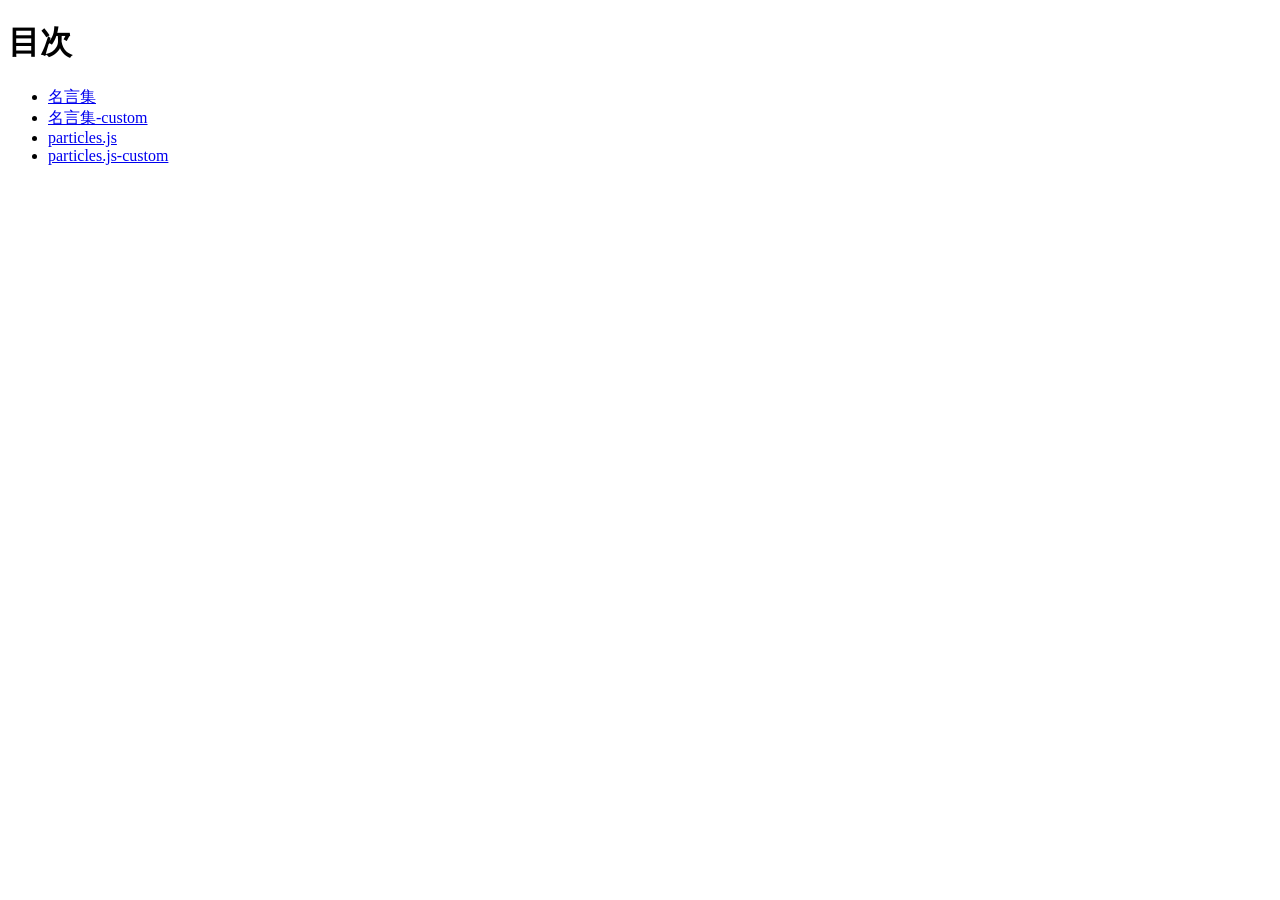
<file: index.html>
<!doctype html>
<html lang="ja">
  <head>
    <meta charset="utf-8">
    <title>20261008-hc</title>
  </head>

  <body>
    <h1>目次</h1>
    <ul>
      <li><a href="meigen/index.html">名言集</a></li>
      <li><a href="meigen-custom/index.html">名言集-custom</a></li>
      <li><a href="particles/index.html">particles.js</a></li>
      <li><a href="particles-custom/index.html">particles.js-custom</a></li>
    </ul>
  </body>
</html>
</file>
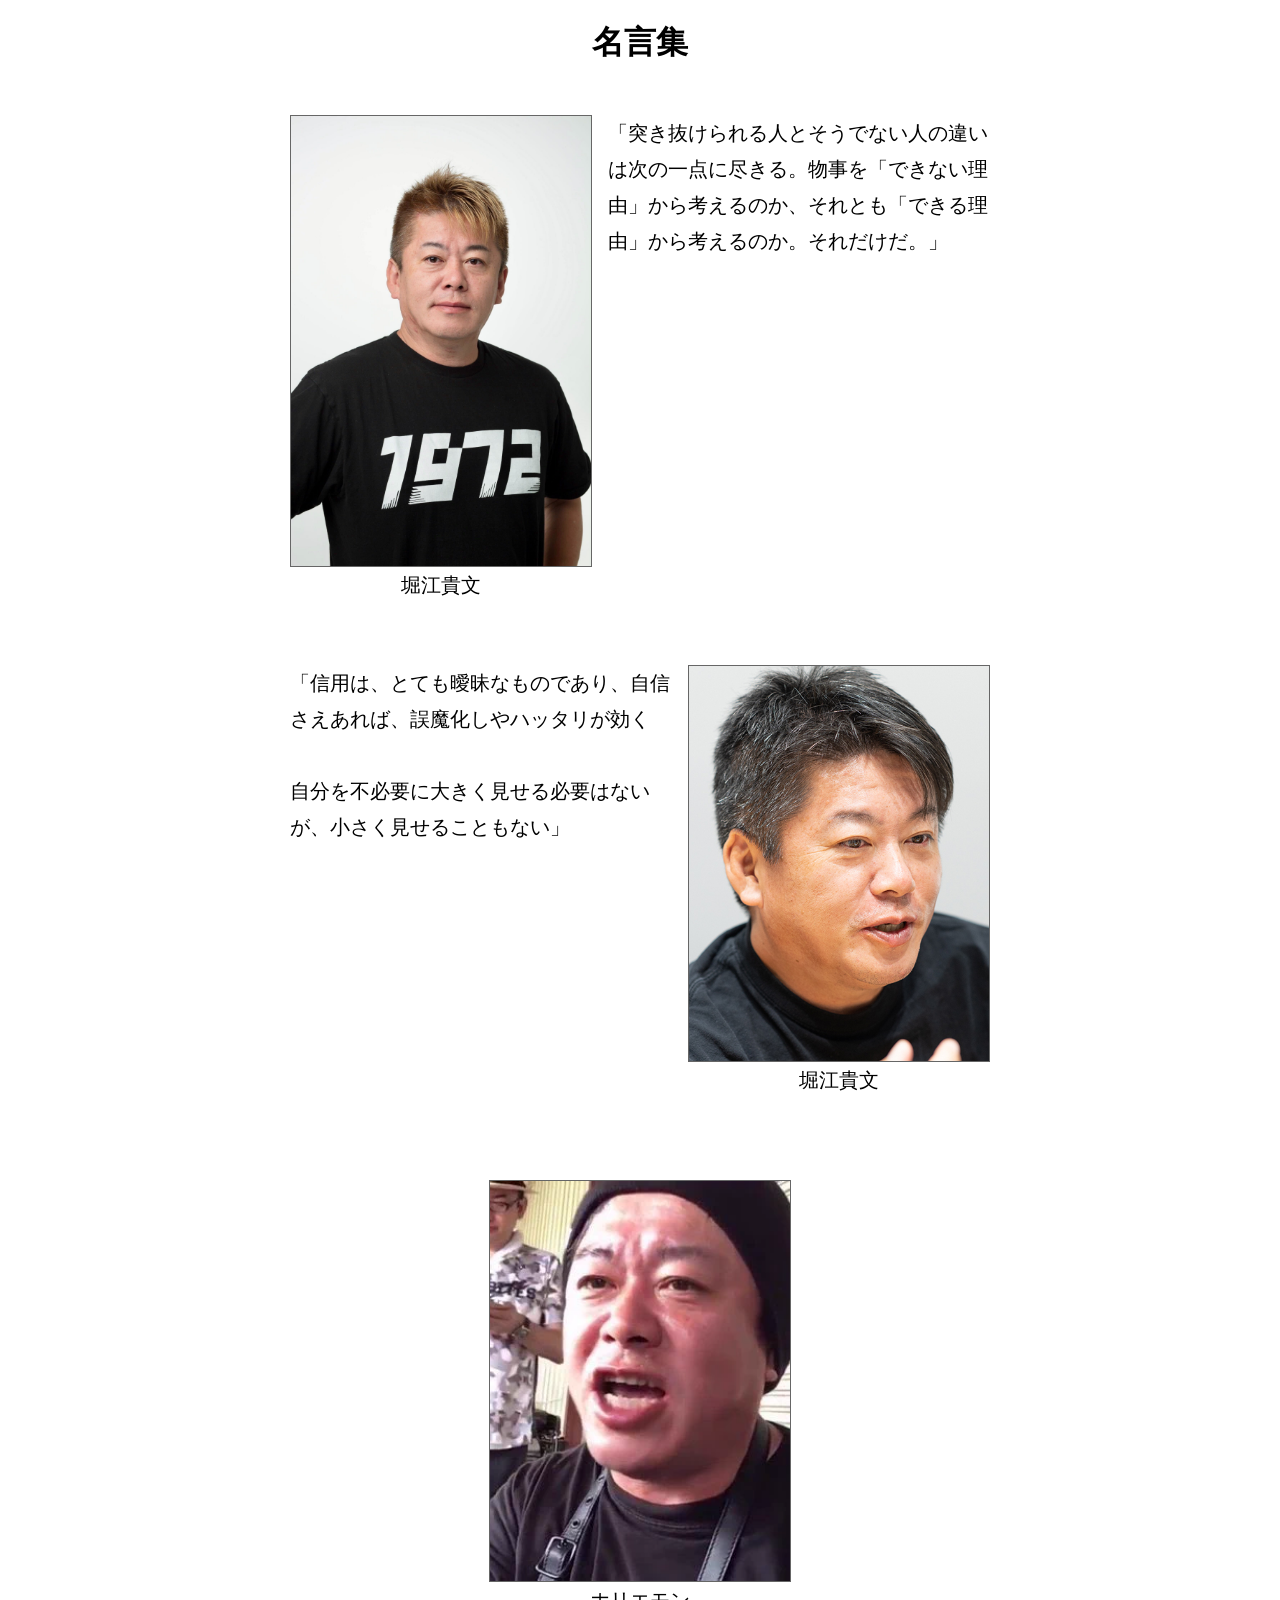
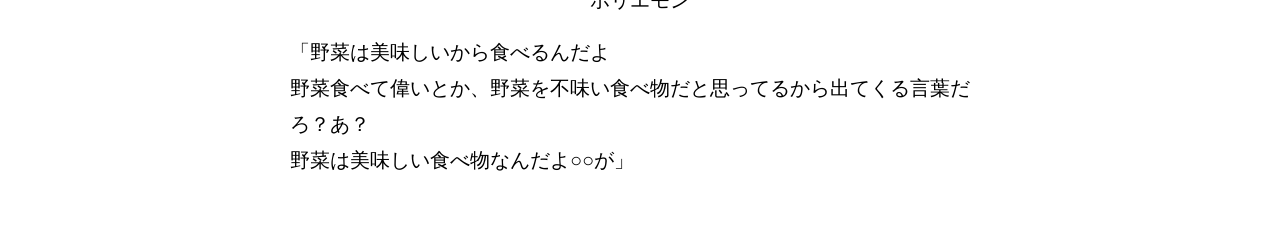
<file: meigen-custom/index.html>
<!DOCTYPE html>
<html lang="en">
<head>
	<meta charset="UTF-8">
	<link rel="stylesheet" href="css/style.css">
	<title>名言集</title>
</head>
<body>
    <div class="wrapper">
        <h1>名言集</h1>
        <div class="left-box">
            <figure>
                <img src="images/horie-2.jpg" alt="堀江貴文-1">
                <figcaption>堀江貴文</figcaption>
            </figure>
            <p>
                「突き抜けられる人とそうでない人の違いは次の一点に尽きる。物事を「できない理由」から考えるのか、それとも「できる理由」から考えるのか。それだけだ。」
            </p>
        </div>

        <div class="right-box">
            <figure>
                <img src="images/horie-1.jpg" alt="堀江貴文-2">
                <figcaption>堀江貴文</figcaption>
            </figure>
            <p>
                「信用は、とても曖昧なものであり、自信さえあれば、誤魔化しやハッタリが効く<br><br>
                自分を不必要に大きく見せる必要はないが、小さく見せることもない」
            </p>
        </div>

        <div class="center-box">
            <figure>
                <img src="images/yasai.webp" alt="ホリエモン">
                <figcaption>ホリエモン</figcaption>
            </figure>
            <p>
                「野菜は美味しいから食べるんだよ<br>
                野菜食べて偉いとか、野菜を不味い食べ物だと思ってるから出てくる言葉だろ？あ？<br>
                野菜は美味しい食べ物なんだよ○○が」
            </p>
        </div>
    </div>
</body>
</html>
</file>
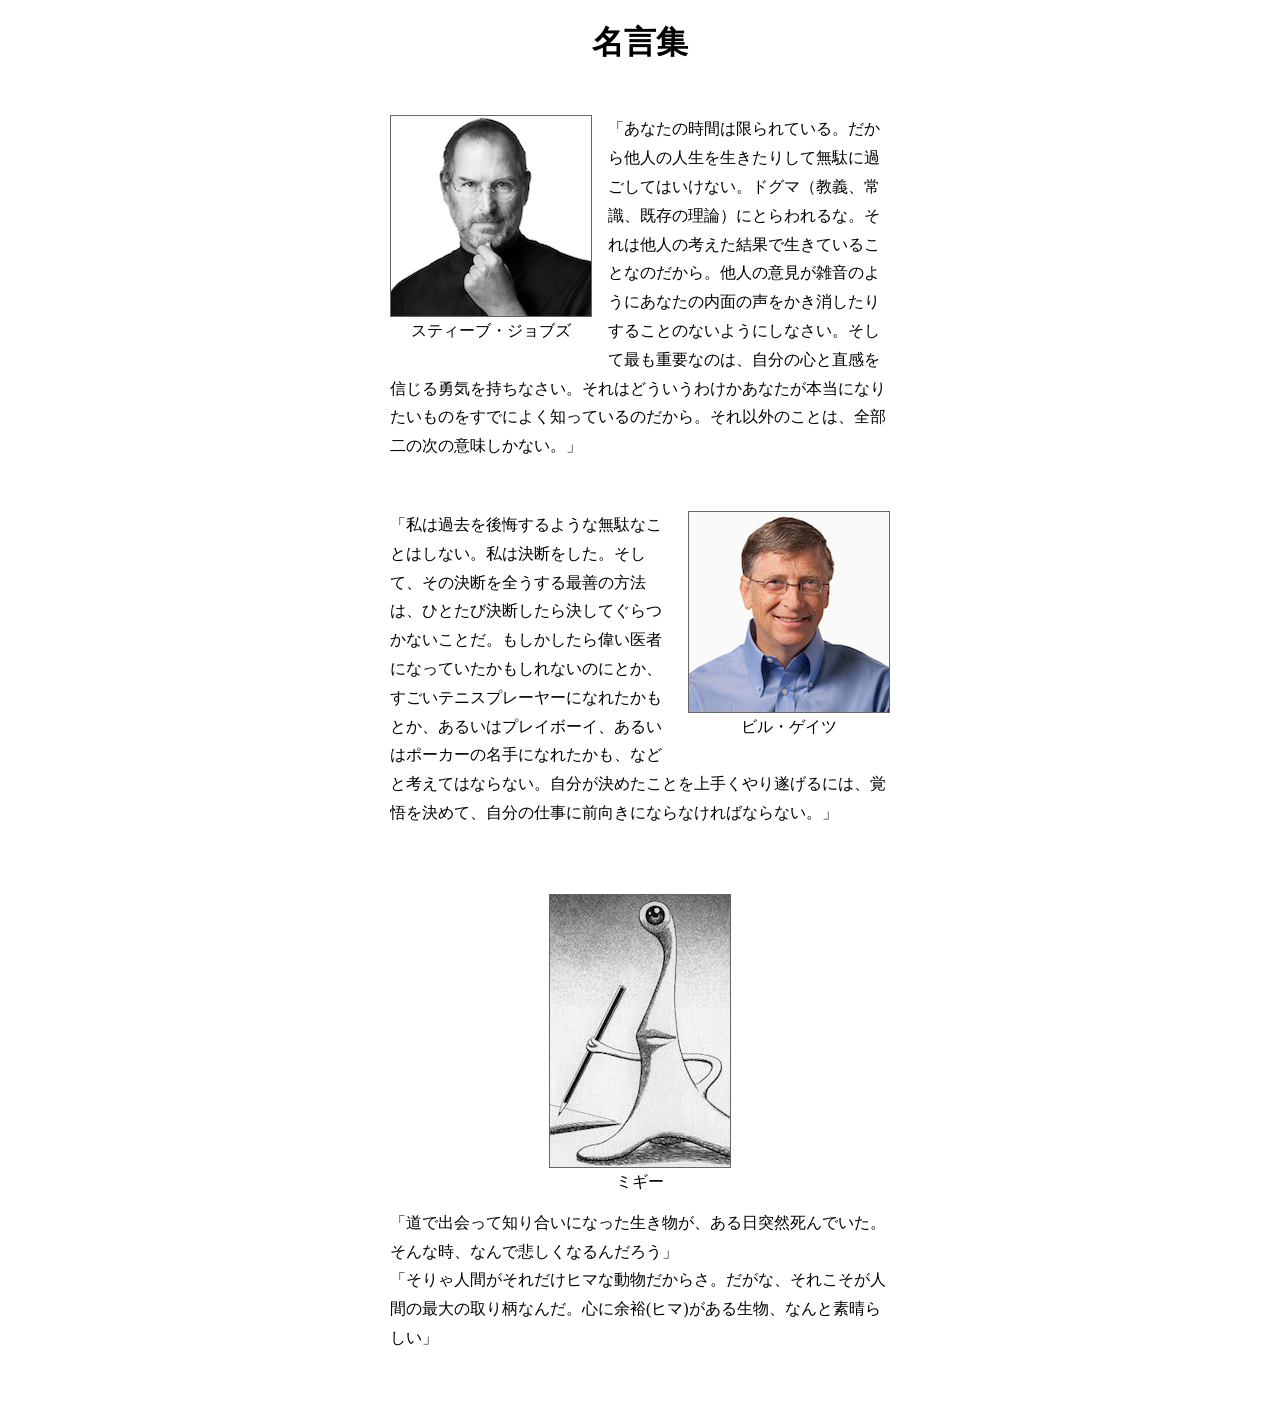
<file: meigen/index.html>
<!DOCTYPE html>
<html lang="en">
<head>
	<meta charset="UTF-8">
	<link rel="stylesheet" href="css/style.css">
	<title>名言集</title>
</head>
<body>
    <div class="wrapper">
        <h1>名言集</h1>
        <div class="left-box">
            <figure>
                <img src="images/jobz.png" alt="スティーブ・ジョブズ">
                <figcaption>スティーブ・ジョブズ</figcaption>
            </figure>
            <p>
                「あなたの時間は限られている。だから他人の人生を生きたりして無駄に過ごしてはいけない。ドグマ（教義、常識、既存の理論）にとらわれるな。それは他人の考えた結果で生きていることなのだから。他人の意見が雑音のようにあなたの内面の声をかき消したりすることのないようにしなさい。そして最も重要なのは、自分の心と直感を信じる勇気を持ちなさい。それはどういうわけかあなたが本当になりたいものをすでによく知っているのだから。それ以外のことは、全部二の次の意味しかない。」
            </p>
        </div>

        <div class="right-box">
            <figure>
                <img src="images/gates.jpg" alt="ビル・ゲイツ">
                <figcaption>ビル・ゲイツ</figcaption>
            </figure>
            <p>
                「私は過去を後悔するような無駄なことはしない。私は決断をした。そして、その決断を全うする最善の方法は、ひとたび決断したら決してぐらつかないことだ。もしかしたら偉い医者になっていたかもしれないのにとか、すごいテニスプレーヤーになれたかもとか、あるいはプレイボーイ、あるいはポーカーの名手になれたかも、などと考えてはならない。自分が決めたことを上手くやり遂げるには、覚悟を決めて、自分の仕事に前向きにならなければならない。」
            </p>
        </div>

        <div class="center-box">
            <figure>
                <img src="images/migi.jpg" alt="ミギー">
                <figcaption>ミギー</figcaption>
            </figure>
            <p>
                「道で出会って知り合いになった生き物が、ある日突然死んでいた。そんな時、なんで悲しくなるんだろう」<br>
                「そりゃ人間がそれだけヒマな動物だからさ。だがな、それこそが人間の最大の取り柄なんだ。心に余裕(ヒマ)がある生物、なんと素晴らしい」
            </p>
        </div>
    </div>
</body>
</html>
</file>
<file: meigen-custom/css/style.css>
@charset "utf-8";

h1 {
    text-align: center;
}

.left-box,
.right-box,
.center-box {
    width: 700px;
    margin: 50px auto;
    overflow: hidden;
    font-size: 20px;
}

.left-box figure {
    float: left;
    margin: 0 16px 16px 0;
}

.right-box figure {
    float: right;
    margin: 0 0 16px 16px;
}

figure {
    text-align: center;
}

figure img {
    max-width: 300px;
    max-height: 600px;
    object-fit: cover;
    border: 1px solid #666;
}

.center-box img {
    height: 400px;
    width: 100%;
}

p {
    margin: 0;
    line-height: 1.8;
}
</file>
<file: meigen/css/style.css>
@charset "utf-8";

h1 {
    text-align: center;
}

.left-box,
.right-box,
.center-box {
    width: 500px;
    margin: 50px auto;
    overflow: hidden;
}

.left-box figure {
    float: left;
    margin: 0 16px 16px 0;
}

.right-box figure {
    float: right;
    margin: 0 0 16px 16px;
}

figure {
    text-align: center;
}

figure img {
    border: 1px solid #666;
}

p {
    margin: 0;
    line-height: 1.8;
}
</file>
